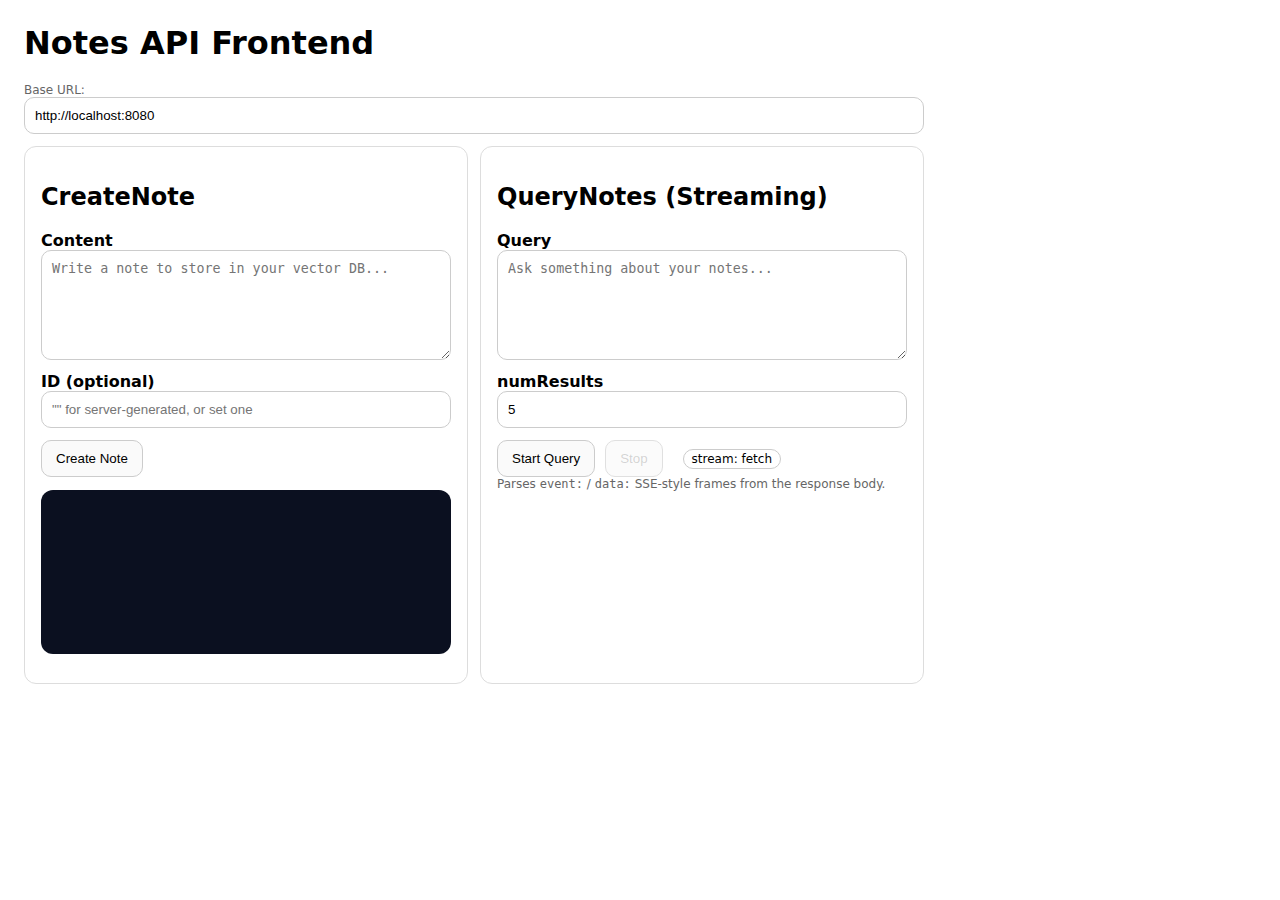
<file: frontend/index.html>
<!doctype html>
<html lang="en">

<head>
    <meta charset="utf-8" />
    <meta name="viewport" content="width=device-width, initial-scale=1" />
    <title>Notes UI (Vanilla JS)</title>
    <style>
        body {
            font-family: system-ui, Arial, sans-serif;
            margin: 24px;
            max-width: 900px;
        }

        h1 {
            margin-top: 0;
        }

        .row {
            display: grid;
            gap: 12px;
            grid-template-columns: 1fr 1fr;
        }

        .card {
            border: 1px solid #ddd;
            border-radius: 12px;
            padding: 16px;
        }

        label {
            display: block;
            font-weight: 600;
            margin-top: 8px;
        }

        textarea,
        input {
            width: 100%;
            box-sizing: border-box;
            padding: 10px;
            border-radius: 10px;
            border: 1px solid #ccc;
        }

        textarea {
            min-height: 110px;
            resize: vertical;
        }

        button {
            padding: 10px 14px;
            border-radius: 10px;
            border: 1px solid #ccc;
            background: #fafafa;
            cursor: pointer;
        }

        button:hover {
            background: #f2f2f2;
        }

        button:disabled {
            opacity: 0.6;
            cursor: not-allowed;
        }

        .actions {
            display: flex;
            gap: 10px;
            align-items: center;
            margin-top: 12px;
            flex-wrap: wrap;
        }

        .status {
            font-size: 14px;
            color: #555;
        }

        pre {
            white-space: pre-wrap;
            word-wrap: break-word;
            background: #0b1020;
            color: #e8e8e8;
            padding: 12px;
            border-radius: 12px;
            min-height: 140px;
        }

        .small {
            font-size: 12px;
            color: #666;
        }

        .pill {
            font-size: 12px;
            padding: 2px 8px;
            border-radius: 999px;
            border: 1px solid #ccc;
            background: #fff;
        }

        @media (max-width: 800px) {
            .row {
                grid-template-columns: 1fr;
            }
        }
    </style>
</head>

<body>
    <h1>Notes API Frontend</h1>
    <p class="small">
        Base URL:
        <input id="baseUrl" value="http://localhost:8080" />
    </p>

    <div class="row">
        <!-- Create Note -->
        <div class="card">
            <h2>CreateNote</h2>
            <label for="noteContent">Content</label>
            <textarea id="noteContent" placeholder="Write a note to store in your vector DB..."></textarea>

            <label for="noteId">ID (optional)</label>
            <input id="noteId" placeholder='"" for server-generated, or set one' />

            <div class="actions">
                <button id="createBtn">Create Note</button>
                <span id="createStatus" class="status"></span>
            </div>

            <pre id="createResult" aria-label="Create result"></pre>
        </div>

        <!-- Query Notes (Streaming) -->
        <div class="card">
            <h2>QueryNotes (Streaming)</h2>
            <label for="queryText">Query</label>
            <textarea id="queryText" placeholder="Ask something about your notes..."></textarea>

            <label for="numResults">numResults</label>
            <input id="numResults" type="number" value="5" min="1" max="50" />

            <div class="actions">
                <button id="queryBtn">Start Query</button>
                <button id="stopBtn" disabled>Stop</button>
                <span id="queryStatus" class="status"></span>
                <span id="modePill" class="pill">stream: fetch</span>
            </div>

            <div id="streamOut" aria-label="Stream output"></div>
            <div class="small">Parses <code>event:</code> / <code>data:</code> SSE-style frames from the response body.
            </div>
        </div>
    </div>

    <script>
        const $ = (id) => document.getElementById(id);

        function getBaseUrl() {
            return $("baseUrl").value.replace(/\/+$/, "");
        }

        function safeJsonParse(text) {
            try { return JSON.parse(text); } catch { return null; }
        }

        // ----------------------------
        // CreateNote
        // ----------------------------
        $("createBtn").addEventListener("click", async () => {
            $("createStatus").textContent = "";
            $("createResult").textContent = "";

            const baseUrl = getBaseUrl();
            const content = $("noteContent").value.trim();
            const id = $("noteId").value.trim();

            if (!content) {
                $("createStatus").textContent = "Please enter note content.";
                return;
            }

            $("createBtn").disabled = true;
            $("createStatus").textContent = "Creating note...";

            try {
                const res = await fetch(`${baseUrl}/CreateNote`, {
                    method: "POST",
                    headers: { "Content-Type": "application/json" },
                    body: JSON.stringify({ content, id: id ?? "" })
                });

                const text = await res.text();
                const maybeJson = safeJsonParse(text);

                if (!res.ok) {
                    $("createStatus").textContent = `Error (${res.status})`;
                    $("createResult").textContent = maybeJson ? JSON.stringify(maybeJson, null, 2) : text;
                    return;
                }

                $("createStatus").textContent = "Created ✓";
                $("createResult").textContent = maybeJson ? JSON.stringify(maybeJson, null, 2) : text;
            } catch (err) {
                $("createStatus").textContent = "Network error";
                $("createResult").textContent = String(err);
            } finally {
                $("createBtn").disabled = false;
            }
        });

        // ----------------------------
        // QueryNotes (Streaming SSE-like)
        // ----------------------------
        let currentAbort = null;

        function appendStream(text) {
            $("streamOut").textContent += text;
            // keep the view pinned to bottom
            $("streamOut").scrollTop = $("streamOut").scrollHeight;
        }

        function setQueryUiStreaming(isStreaming) {
            $("queryBtn").disabled = isStreaming;
            $("stopBtn").disabled = !isStreaming;
        }

        // Minimal SSE frame parser:
        // expects blocks separated by \n\n with lines like:
        // event: response
        // data: Hello
        // data: world
        function parseSseChunk(buffer, onEvent) {
            // Normalize CRLF just in case
            buffer = buffer.replace(/\r\n/g, "\n");

            let idx;
            while ((idx = buffer.indexOf("\n\n")) !== -1) {
                const rawBlock = buffer.slice(0, idx);
                buffer = buffer.slice(idx + 2);

                const lines = rawBlock.split("\n").filter(Boolean);

                let eventName = "message";
                const dataLines = [];

                for (const line of lines) {
                    if (line.startsWith("event:")) {
                        eventName = line.slice("event:".length).trim();
                    } else if (line.startsWith("data:")) {
                        dataLines.push(line.slice("data:".length).trimStart());
                    }
                }

                const data = dataLines.join("\n");
                if (data.length || eventName) onEvent({ event: eventName, data });
            }

            return buffer; // leftover partial block
        }

        async function streamQueryNotes({ baseUrl, text, numResults }) {
            const controller = new AbortController();
            currentAbort = controller;

            $("streamOut").textContent = "";
            $("queryStatus").textContent = "Connecting...";
            setQueryUiStreaming(true);

            try {
                // IMPORTANT: This matches your curl: GET with a JSON body.
                // Some servers/proxies dislike GET bodies; if you can, consider POST.
                const res = await fetch(`${baseUrl}/QueryNotes`, {
                    method: "POST",
                    headers: { "Content-Type": "application/json" },
                    body: JSON.stringify({ text, numResults }),
                    signal: controller.signal
                });

                if (!res.ok) {
                    const errText = await res.text().catch(() => "");
                    $("queryStatus").textContent = `Error (${res.status})`;
                    appendStream(errText || `Request failed with status ${res.status}\n`);
                    return;
                }

                $("queryStatus").textContent = "Streaming...";
                const reader = res.body.getReader();
                const decoder = new TextDecoder("utf-8");

                let buffer = "";

                const onEvent = ({ event, data }) => {
                    if (event === "response") {
                        appendStream(data + " ");
                        if (/[.!?]$/.test(data)) {
                            appendStream("\n");
                        }
                    } else if (event === "error") {
                        appendStream(`\n\n[error] ${data}\n`);
                        $("queryStatus").textContent = "Server error";
                    } else if (event === "done") {
                        appendStream("\n");
                        $("queryStatus").textContent = "Done ✓";
                    } else {
                        // unknown event
                        appendStream(`\n\n[${event}] ${data}\n`);
                    }
                };

                while (true) {
                    const { value, done } = await reader.read();
                    if (done) break;

                    buffer += decoder.decode(value, { stream: true });
                    buffer = parseSseChunk(buffer, onEvent);
                }

                // Flush any trailing text (in case the server didn't end with \n\n)
                if (buffer.trim().length) {
                    // Try to parse one last time by forcing a delimiter
                    buffer = parseSseChunk(buffer + "\n\n", onEvent);
                }

                // If server didn't send done, still mark complete
                if ($("queryStatus").textContent === "Streaming...") {
                    $("queryStatus").textContent = "Completed ✓";
                    appendStream("\n");
                }
            } catch (err) {
                if (controller.signal.aborted) {
                    $("queryStatus").textContent = "Stopped";
                    appendStream("\n\n[stopped]\n");
                } else {
                    $("queryStatus").textContent = "Network error";
                    appendStream(`\n\n[network error] ${String(err)}\n`);
                }
            } finally {
                setQueryUiStreaming(false);
                currentAbort = null;
            }
        }

        $("queryBtn").addEventListener("click", () => {
            const baseUrl = getBaseUrl();
            const text = $("queryText").value.trim();
            const numResults = Number($("numResults").value || 5);

            if (!text) {
                $("queryStatus").textContent = "Please enter a query.";
                return;
            }

            streamQueryNotes({ baseUrl, text, numResults });
        });

        $("stopBtn").addEventListener("click", () => {
            if (currentAbort) currentAbort.abort();
        });
    </script>
</body>

</html>
</file>
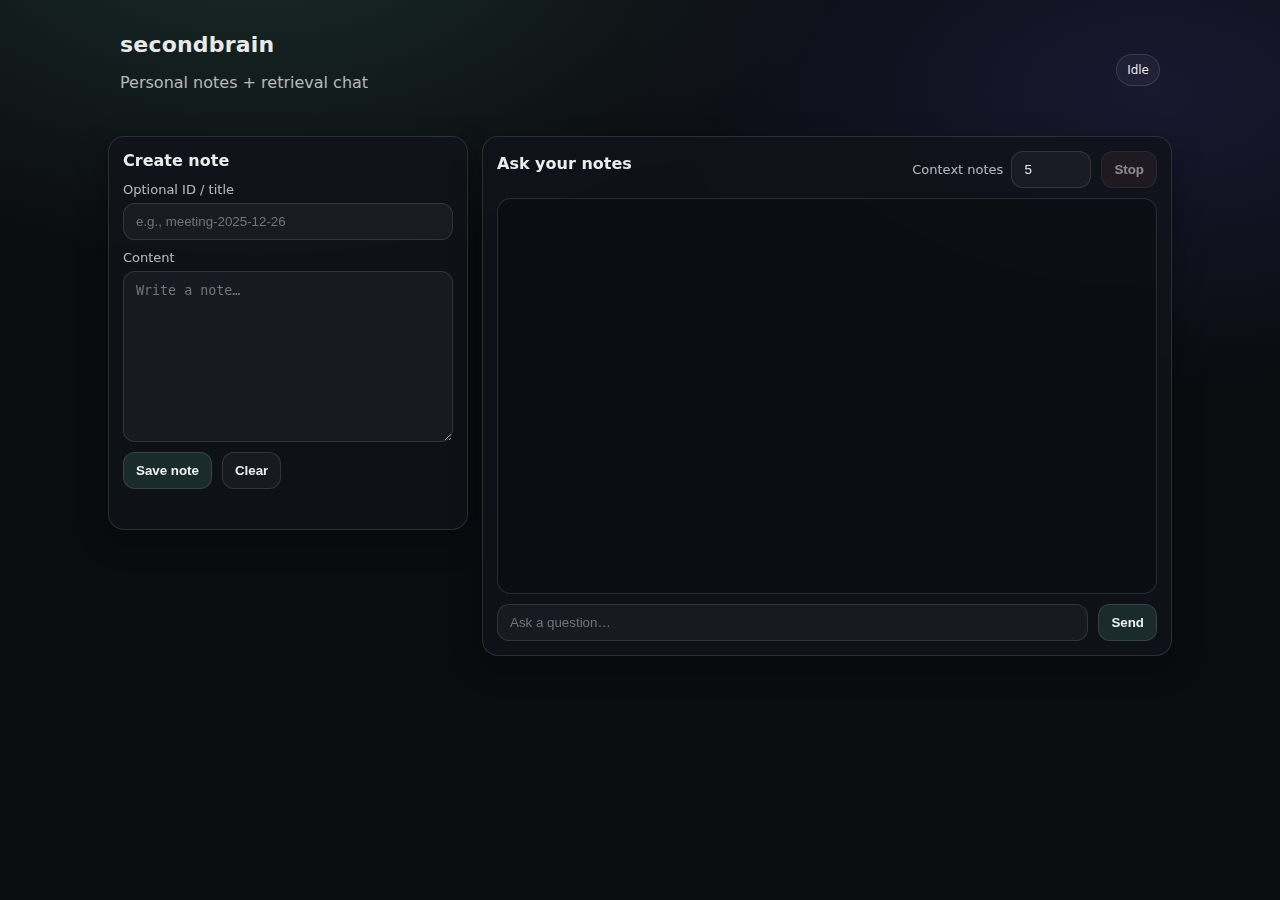
<file: web/index.html>
<!doctype html>
<html lang="en">

<head>
    <meta charset="UTF-8" />
    <meta name="viewport" content="width=device-width, initial-scale=1.0" />
    <title>secondbrain</title>
    <link rel="stylesheet" href="./styles.css" />
</head>

<body>
    <div class="app">
        <header class="header">
            <div>
                <h1>secondbrain</h1>
                <p class="subtle">Personal notes + retrieval chat</p>
            </div>
            <div class="status" id="statusBadge" aria-live="polite">Idle</div>
        </header>

        <main class="grid">
            <!-- Create note -->
            <section class="card">
                <h2>Create note</h2>
                <form id="noteForm" class="stack">
                    <label class="label">
                        Optional ID / title
                        <input id="noteId" class="input" placeholder="e.g., meeting-2025-12-26" />
                    </label>

                    <label class="label">
                        Content
                        <textarea id="noteContent" class="textarea" required placeholder="Write a note…"
                            rows="8"></textarea>
                    </label>

                    <div class="row">
                        <button class="btn" type="submit">Save note</button>
                        <button class="btn ghost" type="button" id="noteClearBtn">Clear</button>
                    </div>

                    <div class="hint" id="noteResult" aria-live="polite"></div>
                </form>
            </section>

            <!-- Chat -->
            <section class="card chatCard">
                <div class="chatHeader">
                    <h2>Ask your notes</h2>

                    <div class="row right">
                        <label class="label inline">
                            Context notes
                            <input id="numResults" class="input small" type="number" min="1" max="50" value="5" />
                        </label>
                        <button class="btn danger ghost" id="stopBtn" type="button" disabled>Stop</button>
                    </div>
                </div>

                <div id="chatLog" class="chatLog" role="log" aria-live="polite"></div>

                <form id="chatForm" class="chatComposer">
                    <input id="chatInput" class="input" placeholder="Ask a question…" autocomplete="off" required />
                    <button class="btn" type="submit" id="sendBtn">Send</button>
                </form>

            </section>
        </main>
    </div>

    <script type="module" src="./app.js"></script>
</body>

</html>
</file>
<file: web/styles.css>
:root {
    --bg: #0b0c10;
    --card: #11131a;
    --muted: rgba(255, 255, 255, 0.7);
    --text: rgba(255, 255, 255, 0.92);
    --border: rgba(255, 255, 255, 0.12);
    --accent: rgba(110, 231, 183, 0.9);
    --danger: rgba(248, 113, 113, 0.9);
    --shadow: 0 10px 30px rgba(0, 0, 0, 0.35);
    --radius: 16px;
    --mono: ui-monospace, SFMono-Regular, Menlo, Monaco, Consolas, "Liberation Mono", "Courier New", monospace;
    --sans: ui-sans-serif, system-ui, -apple-system, Segoe UI, Roboto, Helvetica, Arial, "Apple Color Emoji",
        "Segoe UI Emoji";
}

* {
    box-sizing: border-box;
}

html,
body {
    height: 100%;
}

body {
    margin: 0;
    font-family: var(--sans);
    background: radial-gradient(1000px 600px at 20% -10%, rgba(110, 231, 183, 0.15), transparent 60%),
        radial-gradient(900px 500px at 90% 10%, rgba(99, 102, 241, 0.14), transparent 60%),
        var(--bg);
    color: var(--text);
}

.app {
    max-width: 1100px;
    margin: 0 auto;
    padding: 18px;
}

.header {
    display: flex;
    gap: 16px;
    align-items: center;
    justify-content: space-between;
    padding: 14px 12px;
    margin-bottom: 14px;
}

.header h1 {
    margin: 0;
    font-size: 22px;
    letter-spacing: 0.2px;
}

.subtle {
    color: var(--muted);
}

.status {
    padding: 8px 10px;
    border: 1px solid var(--border);
    border-radius: 999px;
    font-size: 12px;
    background: rgba(255, 255, 255, 0.04);
}

.grid {
    display: grid;
    gap: 14px;
    grid-template-columns: 1fr;
}

@media (min-width: 980px) {
    .grid {
        grid-template-columns: 360px 1fr;
        align-items: start;
    }
}

.card {
    background: rgba(17, 19, 26, 0.85);
    border: 1px solid var(--border);
    border-radius: var(--radius);
    padding: 14px;
    box-shadow: var(--shadow);
    backdrop-filter: blur(8px);
}

.card h2 {
    margin: 0 0 12px 0;
    font-size: 16px;
}

.stack {
    display: flex;
    flex-direction: column;
    gap: 10px;
}

.label {
    display: flex;
    flex-direction: column;
    gap: 6px;
    font-size: 13px;
    color: var(--muted);
}

.label.inline {
    flex-direction: row;
    align-items: center;
    gap: 8px;
}

.input,
.textarea {
    width: 100%;
    border: 1px solid var(--border);
    background: rgba(255, 255, 255, 0.04);
    color: var(--text);
    border-radius: 12px;
    padding: 10px 12px;
    outline: none;
}

.input.small {
    width: 80px;
}

.textarea {
    resize: vertical;
    min-height: 120px;
    line-height: 1.4;
}

.input:focus,
.textarea:focus {
    border-color: rgba(110, 231, 183, 0.45);
    box-shadow: 0 0 0 4px rgba(110, 231, 183, 0.12);
}

.row {
    display: flex;
    gap: 10px;
    align-items: center;
}

.row.right {
    justify-content: flex-end;
}

.btn {
    border: 1px solid var(--border);
    background: rgba(110, 231, 183, 0.12);
    color: var(--text);
    padding: 10px 12px;
    border-radius: 12px;
    cursor: pointer;
    font-weight: 600;
}

.btn:hover {
    border-color: rgba(255, 255, 255, 0.22);
    background: rgba(110, 231, 183, 0.18);
}

.btn:disabled {
    opacity: 0.55;
    cursor: not-allowed;
}

.btn.ghost {
    background: rgba(255, 255, 255, 0.04);
}

.btn.danger {
    background: rgba(248, 113, 113, 0.12);
}

.btn.danger:hover {
    background: rgba(248, 113, 113, 0.18);
}

.hint {
    font-size: 12px;
    color: var(--muted);
    min-height: 16px;
}

.chatCard {
    display: flex;
    flex-direction: column;
    min-height: 520px;
}

.chatHeader {
    display: flex;
    justify-content: space-between;
    gap: 10px;
    align-items: center;
    margin-bottom: 10px;
}

.chatLog {
    flex: 1;
    border: 1px solid var(--border);
    border-radius: 14px;
    padding: 10px;
    background: rgba(0, 0, 0, 0.22);
    overflow: auto;
}

.msg {
    display: flex;
    gap: 10px;
    margin: 10px 0;
}

.bubble {
    border: 1px solid var(--border);
    border-radius: 14px;
    padding: 10px 12px;
    max-width: 82ch;
    white-space: pre-wrap;
    word-break: break-word;
}

.role {
    font-family: var(--mono);
    font-size: 12px;
    color: var(--muted);
    width: 70px;
    flex: 0 0 70px;
    padding-top: 9px;
}

.bubble.user {
    background: rgba(99, 102, 241, 0.12);
}

.bubble.assistant {
    background: rgba(110, 231, 183, 0.10);
}

.bubble.error {
    background: rgba(248, 113, 113, 0.10);
    border-color: rgba(248, 113, 113, 0.25);
}

.chatComposer {
    display: flex;
    gap: 10px;
    margin-top: 10px;
}

.footer {
    margin-top: 14px;
    font-size: 12px;
}

code {
    font-family: var(--mono);
    font-size: 0.95em;
}
</file>
